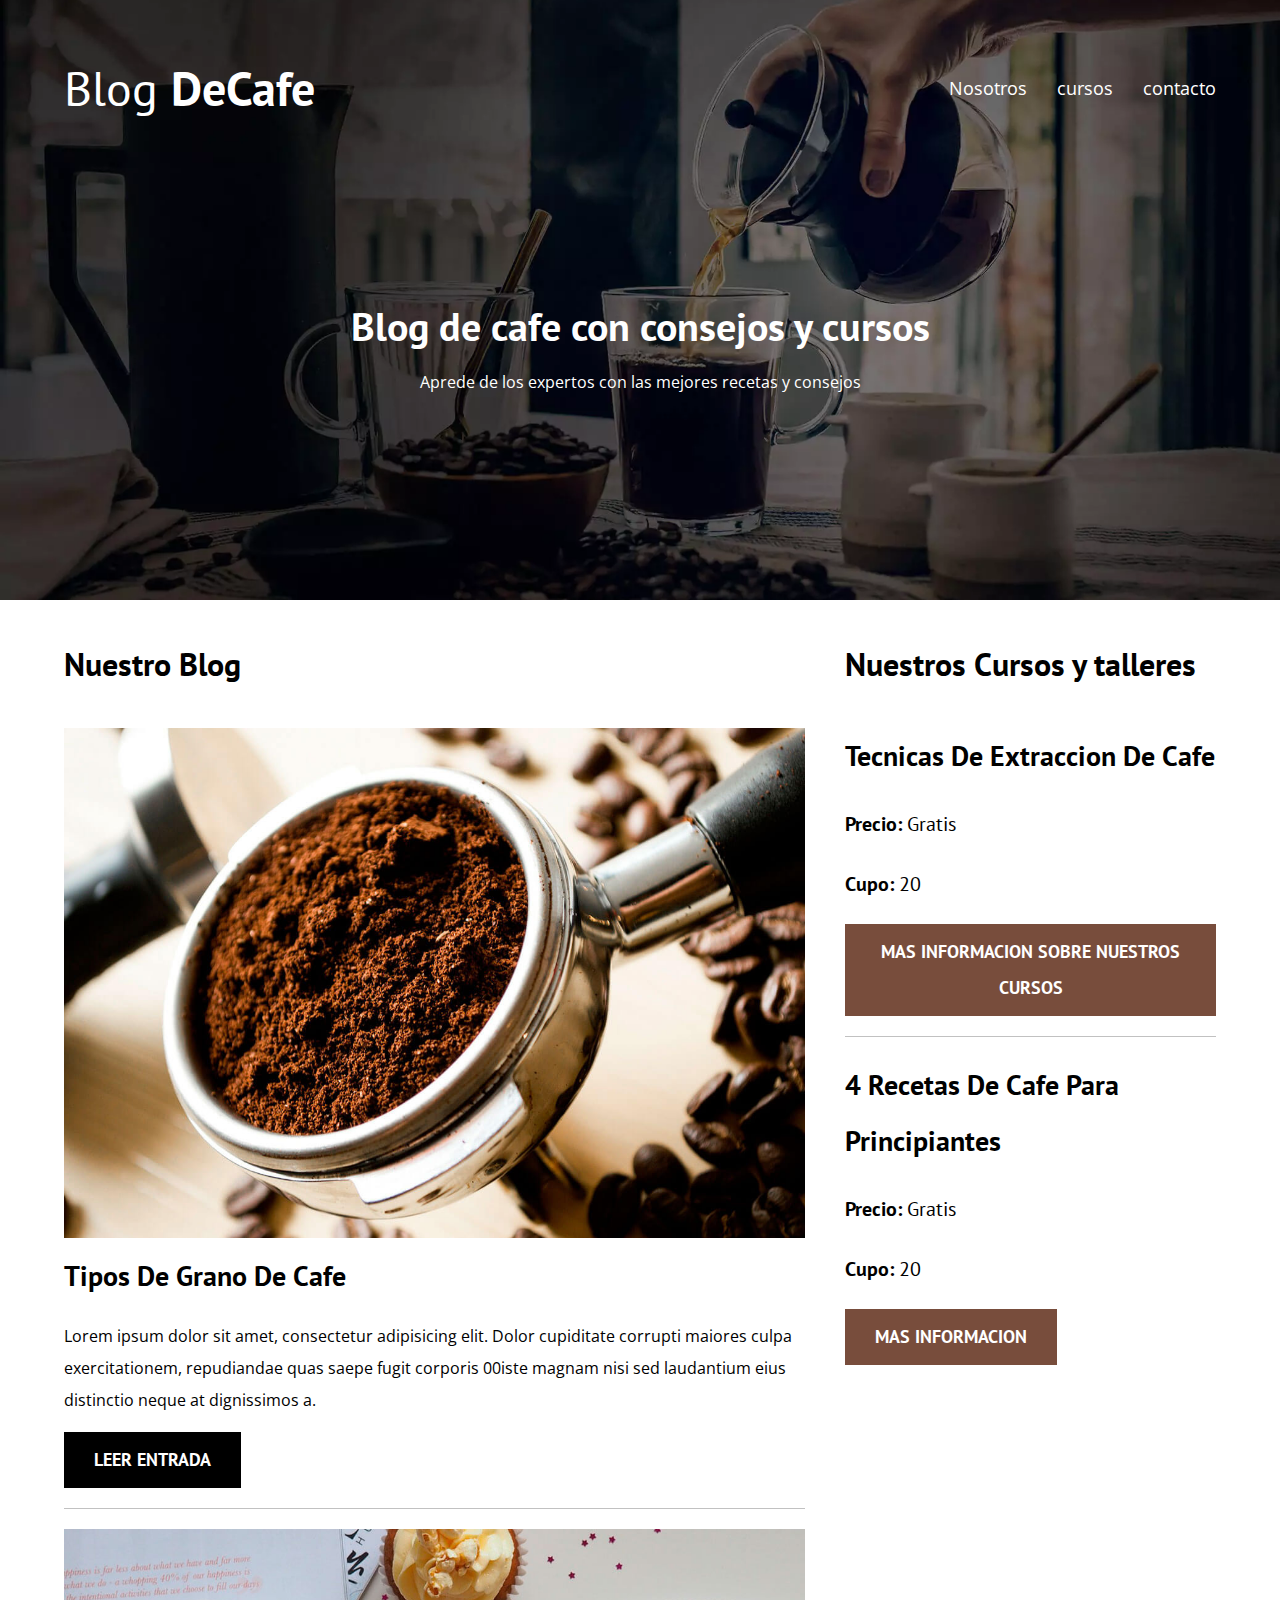
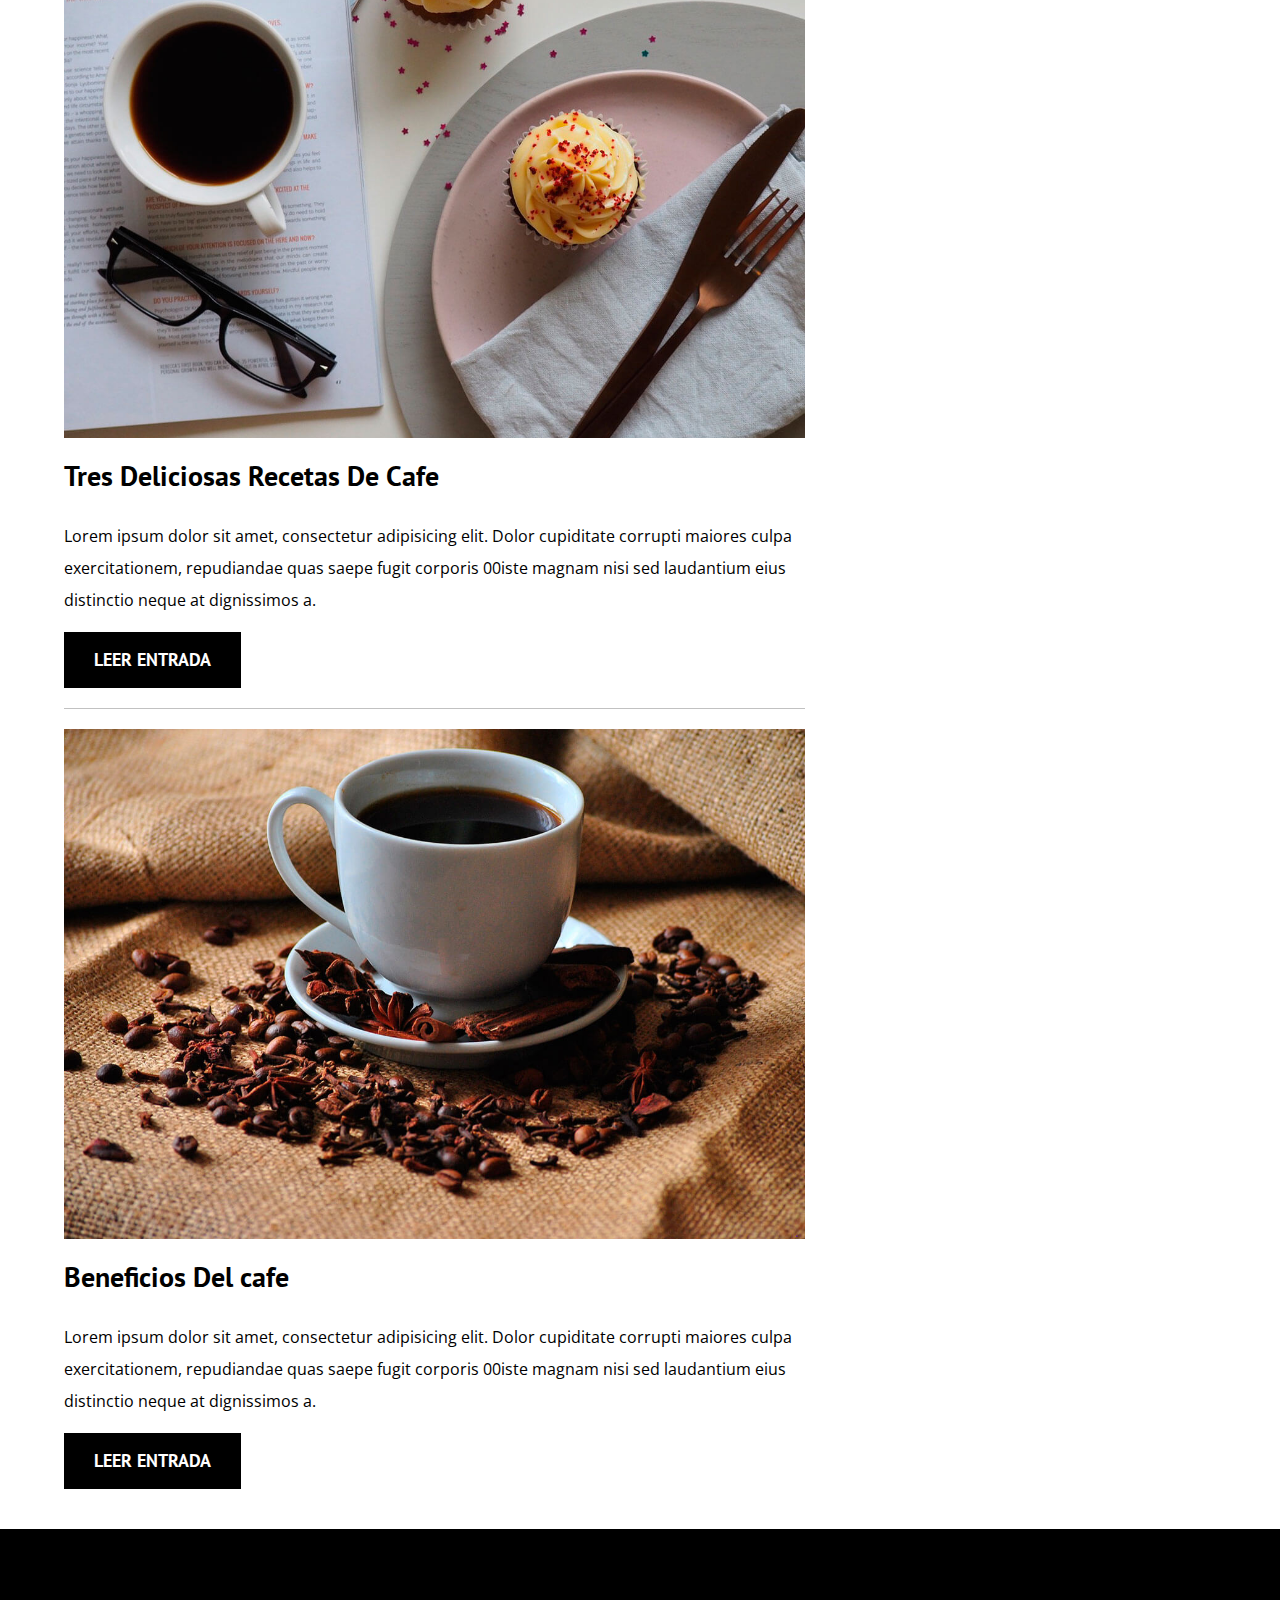
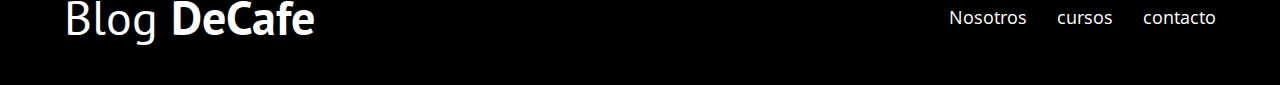
<file: index.html>
<!DOCTYPE html>
<html lang="en">
<head>
    <meta charset="UTF-8">
    <meta name="viewport" content="width=device-width, initial-scale=1.0">
    <title>BlogDeCafe</title>
    <meta name="description" content="pagina web de blog de cafe">
    <link rel="preconnect" href="https://fonts.googleapis.com">
    <link rel="preconnect" href="https://fonts.gstatic.com" crossorigin>
    
    <!--prefetch va a acargar la siguiente pagina a la cual el usuario vaya-->
    <link rel="prefetch" href="nosotros.html" as="document">



    <!--Preload, a diferencia del loading="lazy" el preload es algo que queremos descargar de manera primordial-->

    <link rel="preload" href="css/normalize.css" as="style"> <!--preload-->
    <link rel="stylesheet" href="css/normalize.css"> <!-- lo que se le hizo  el preload-->

    <link rel="preload" href="https://fonts.googleapis.com/css2?family=Open+Sans&family=PT+Sans:wght@400;700&display=swap" 
    crossorigin="crossorigin"as="font"> <!--para hacerle preload a algo que viene de un dominio externo se debe pegar la url y poner crossorigin y as="font"-->
    <link href="https://fonts.googleapis.com/css2?family=Open+Sans&family=PT+Sans:wght@400;700&display=swap" rel="stylesheet"><!-- lo que se le hizo  el preload-->
    

    <link rel="preload" href="css/style.css" as="style"><!--preload-->
    <link rel="stylesheet" href="css/style.css"><!-- lo que se le hizo  el preload-->


</head>
<body>
    <header class="header">

        <div class="contenedor">
            <div class="barra">
                <a class="logo" href="index.html">
                    <h1 class="logo__nombre no-margin centrar-texto">Blog <span class="logo__bold">DeCafe</span></h1>
                </a>
                <nav class="navegacion">
                    <a href="nosotros.html" class="navegacion__enlace">Nosotros</a>
                    <a href="cursos.html" class="navegacion__enlace">cursos</a>
                    <a href="contacto.html" class="navegacion__enlace">contacto</a>
                </nav>
            </div>
        </div>
        <div class="header__texto">
            <h2 class="no-margin">Blog de cafe con consejos y cursos</h2>
            <p class="no-margin">Aprede de los expertos con las mejores recetas y consejos</p>
        </div>
    </header>

    <div class="contenedor contenido-principal">
        <main class="blog">
            <h3>Nuestro Blog</h3>

            <article class="entrada">   
                <div class="entrada__imagen">
                    <picture>
                        <source srcset="img/blog1.webp" type="image/webp"> <!--para que la imagen sea mas ligera, si el navegador lo soporta cargara esta imagen, si no cargara la imagen de la etiqueta que puse abajo-->
                    </picture>
                    <img loading="lazy" src="img/blog1.jpg" atl="imagen blog"> <!--loading="lazy" para que la imagen no cargue sino hasta que el usuario haga scroll para verla, esto mejorara el performance de la pagina-->
                </div>
                <div class="entrada__contenido">
                    <h4 class="no-margin">Tipos De Grano De Cafe</h4>
                    <p>Lorem ipsum dolor sit amet, consectetur adipisicing elit. Dolor cupiditate 
                    corrupti maiores culpa exercitationem, repudiandae quas saepe fugit corporis 
                    00iste magnam nisi sed laudantium eius distinctio neque at dignissimos a.</p>
                    <a href="entrada.html" class="boton boton--primario">Leer Entrada</a>
                </div>
            </article>

            
            <article class="entrada">   
                <div class="entrada__imagen">
                    <picture>
                        <source srcset="img/blog2.webp" type="image/webp"> <!--para que la imagen sea mas ligera, si el navegador lo soporta cargara esta imagen, si no cargara la imagen de la etiqueta que puse abajo-->
                    </picture>
                    <img loading="lazy" src="img/blog2.jpg" atl="imagen blog">
                </div>
                <div class="entrada__contenido">
                    <h4 class="no-margin">Tres Deliciosas Recetas De Cafe</h4>
                    <p>Lorem ipsum dolor sit amet, consectetur adipisicing elit. Dolor cupiditate 
                    corrupti maiores culpa exercitationem, repudiandae quas saepe fugit corporis 
                    00iste magnam nisi sed laudantium eius distinctio neque at dignissimos a.</p>
                    <a href="entrada.html" class="boton boton--primario">Leer Entrada</a>
                </div>
            </article>

            
            <article class="entrada">   
                <div class="entrada__imagen">
                    <picture>
                        <source srcset="img/blog3.webp" type="image/webp"> <!--para que la imagen sea mas ligera, si el navegador lo soporta cargara esta imagen, si no cargara la imagen de la etiqueta que puse abajo-->
                    </picture>
                    <img loading="lazy" src="img/blog3.jpg" atl="imagen blog">
                </div>
                <div class="entrada__contenido">
                    <h4 class="no-margin">Beneficios Del cafe</h4>
                    <p>Lorem ipsum dolor sit amet, consectetur adipisicing elit. Dolor cupiditate 
                    corrupti maiores culpa exercitationem, repudiandae quas saepe fugit corporis 
                    00iste magnam nisi sed laudantium eius distinctio neque at dignissimos a.</p>
                    <a href="entrada.html" class="boton boton--primario">Leer Entrada</a>
                </div>
            </article>

        </main>
        <aside class="sidebar">
            <h3>Nuestros Cursos y talleres</h3>
            <ul class="cursos no-padding"> <!--Etiqueta para crear listas no ordernadas-->
                <li class="widget-curso">
                    <h4 class="no-margin">Tecnicas De Extraccion De Cafe</h4>
                    <p class="widget-curso__label">Precio:
                    <span class="widget-curso__info">Gratis</span>
                    </p>
                    <p class="widget-curso__label">Cupo:
                        <span class="widget-curso__info">20</span>
                        </p>
                        <a href="entrada.html" class="boton boton--secundario">Mas Informacion sobre 
                        nuestros cursos</a>
                </li>

                <li class="widget-curso">
                            <h4 class="no-margin">4 Recetas De Cafe Para Principiantes</h4>
                            <p class="widget-curso__label">Precio:
                            <span class="widget-curso__info">Gratis</span>
                            </p>
                            <p class="widget-curso__label">Cupo:
                                <span class="widget-curso__info">20</span>
                                </p>
                                <a href="entrada.html" class="boton boton--secundario">Mas Informacion</a>
                </li>
            </ul>
        </aside>
    </div>

    <footer class="footer">
        <div class="contenedor">
            <div class="barra">
                <a class="logo" href="index.html">
                    <h1 class="logo__nombre no-margin centrar-texto">Blog <span class="logo__bold">DeCafe</span></h1>
                </a>
                <nav class="navegacion">
                    <a href="nosotros.html" class="navegacion__enlace">Nosotros</a>
                    <a href="cursos.html" class="navegacion__enlace">cursos</a>
                    <a href="contacto.html" class="navegacion__enlace">contacto</a>
                </nav>
            </div> 
        </div>
    </footer>
    <script src="js/modernizr.js"></script>
</body>
</html>
</file>
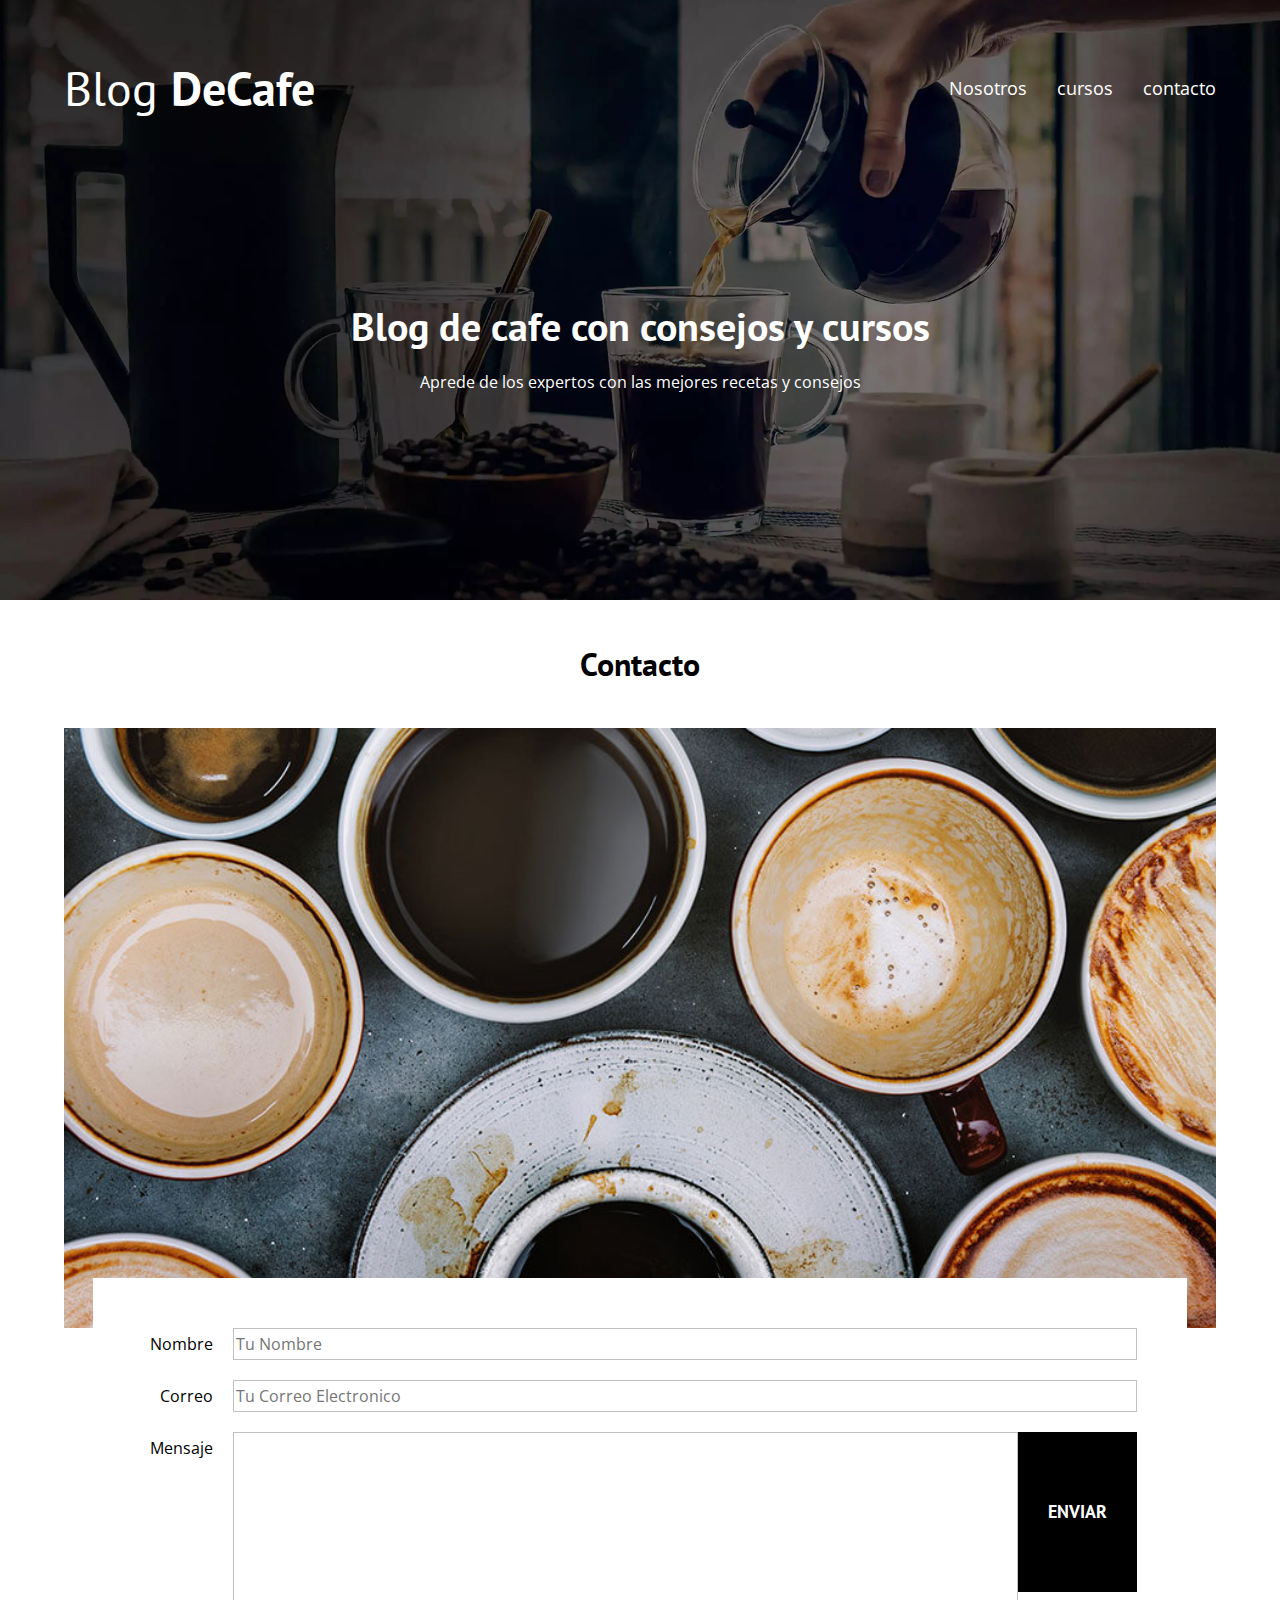
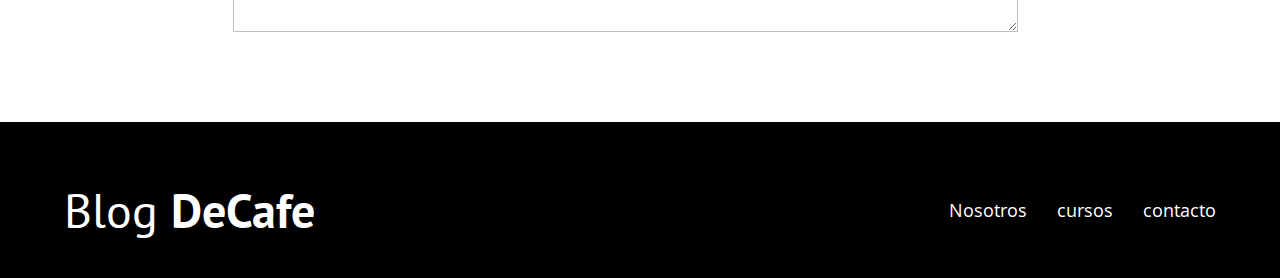
<file: contacto.html>
<!DOCTYPE html>
<html lang="en">
<head>
    <meta charset="UTF-8">
    <meta name="viewport" content="width=device-width, initial-scale=1.0">
    <title>BlogDeCafe</title>
    <link rel="stylesheet" href="css/normalize.css">
    <link rel="preconnect" href="https://fonts.googleapis.com">
    <link rel="preconnect" href="https://fonts.gstatic.com" crossorigin>
    <link href="https://fonts.googleapis.com/css2?family=Open+Sans&family=PT+Sans:wght@400;700&display=swap" rel="stylesheet">
    <link rel="stylesheet" href="css/style.css">
</head>
<body>
    <header class="header">

        <div class="contenedor">
            <div class="barra">
                <a class="logo" href="index.html">
                    <h1 class="logo__nombre no-margin centrar-texto">Blog <span class="logo__bold">DeCafe</span></h1>
                </a>
                <nav class="navegacion">
                    <a href="nosotros.html" class="navegacion__enlace">Nosotros</a>
                    <a href="cursos.html" class="navegacion__enlace">cursos</a>
                    <a href="contacto.html" class="navegacion__enlace">contacto</a>
                </nav>
            </div>
        </div>
        <div class="header__texto">
            <h2 class="no-margin">Blog de cafe con consejos y cursos</h2>
            <p class="no-margin">Aprede de los expertos con las mejores recetas y consejos</p>
        </div>
    </header>

    <main class="contenedor ">
        <h3 class="centrar-texto">Contacto</h3>
        <div class="contacto-bg"> </div>

        <form class="formulario">
            <div class="campo">
                <label class="campo__label" for="nombre">Nombre</label> <!--en "for" se llama el id del input que se va a asignar, como un tipo de ayuda para personas con dificultades que vissiten el sitio web-->
                <input 
                    class="campo__field"
                    type="text" 
                    placeholder="Tu Nombre" 
                    id="nombre"> <!--id es un atributo como una clase pero que no se puede repetir en la pagina nunca mas-->
            </div>

            <div class="campo">
                <label class="campo__label" for="email">Correo</label> <!--en "for" se llama el id del input que se va a asignar, como un tipo de ayuda para personas con dificultades que vissiten el sitio web-->
                <input 
                    class="campo__field"
                    type="email" 
                    placeholder="Tu Correo Electronico" 
                    id="email"> <!--id es un atributo como una clase pero que no se puede repetir en la pagina nunca mas-->
            </div>

            <div class="campo">
                <label class="campo__label" for="mensaje">Mensaje</label> <!--en "for" se llama el id del input que se va a asignar, como un tipo de ayuda para personas con dificultades que vissiten el sitio web-->
            <textarea 
            class="campo__field campo__field--textarea"
            id="mensaje">
            </textarea>
            <div class="campo">
                <input 
                type="submit" 
                value="enviar" 
                class="boton boton--primario">
            </div>

        </form>

    </main>

    <footer class="footer">
        <div class="contenedor">
            <div class="barra">
                <a class="logo" href="index.html">
                    <h1 class="logo__nombre no-margin centrar-texto">Blog <span class="logo__bold">DeCafe</span></h1>
                </a>
                <nav class="navegacion">
                    <a href="nosotros.html" class="navegacion__enlace">Nosotros</a>
                    <a href="cursos.html" class="navegacion__enlace">cursos</a>
                    <a href="contacto.html" class="navegacion__enlace">contacto</a>
                </nav>
            </div> 
        </div>
    </footer>

</body>
</html>
</file>
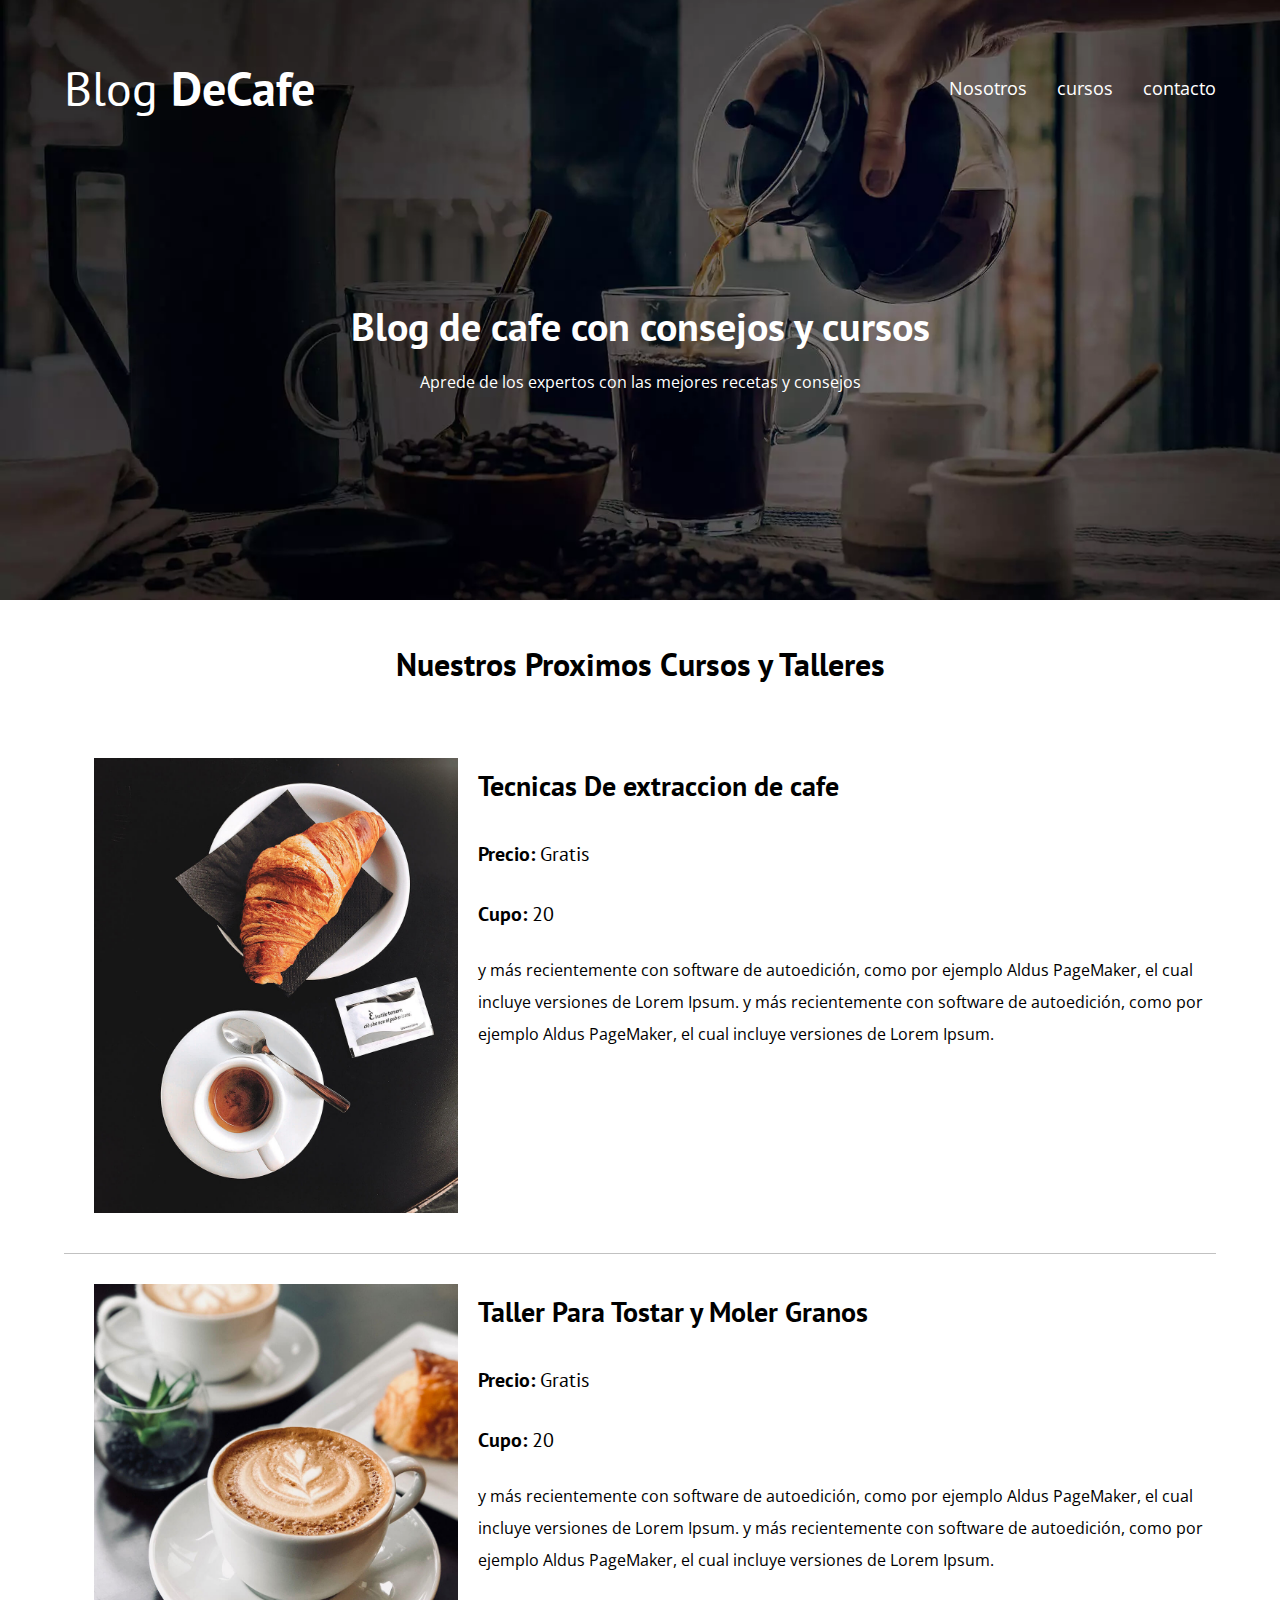
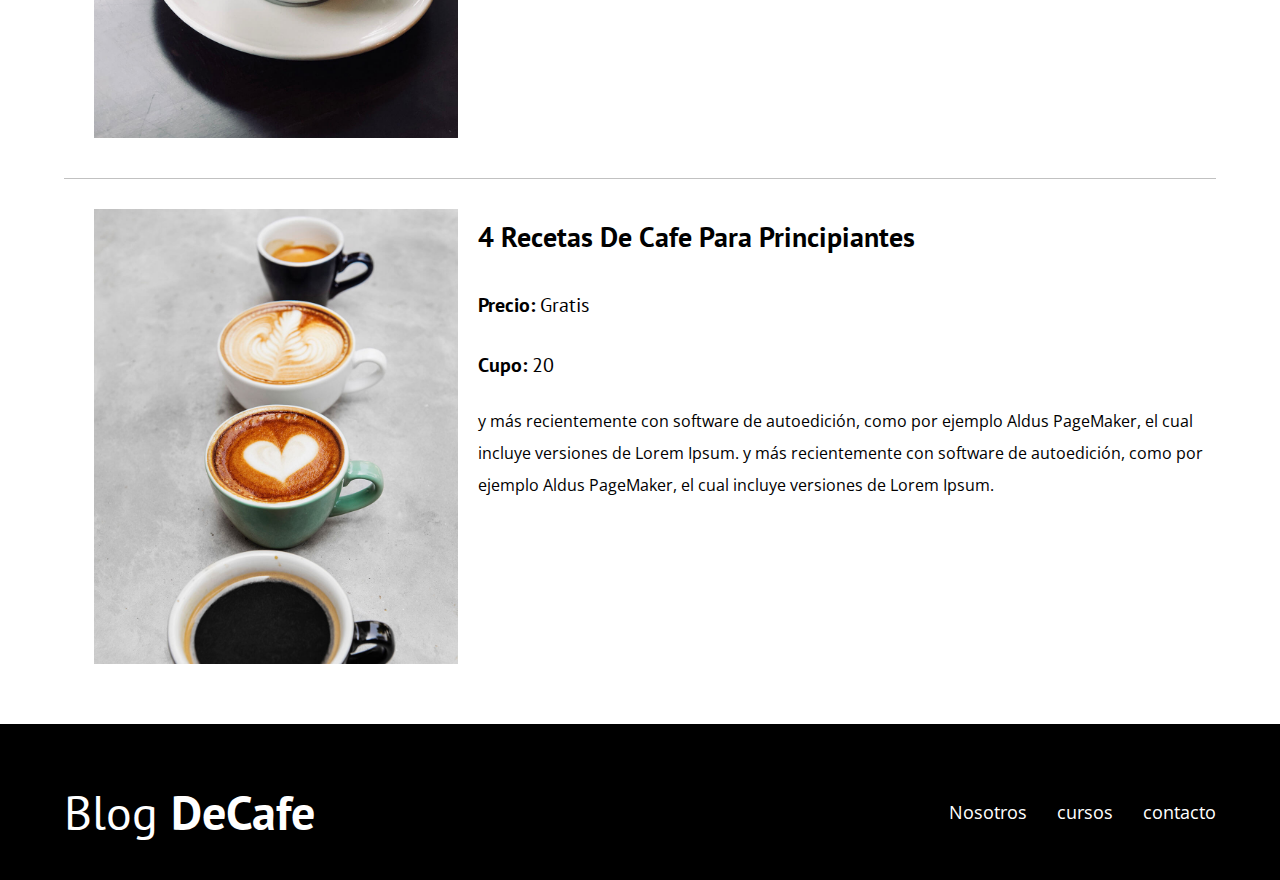
<file: cursos.html>
<!DOCTYPE html>
<html lang="en">
<head>
    <meta charset="UTF-8">
    <meta name="viewport" content="width=device-width, initial-scale=1.0">
    <title>BlogDeCafe</title>
    <link rel="stylesheet" href="css/normalize.css">
    <link rel="preconnect" href="https://fonts.googleapis.com">
    <link rel="preconnect" href="https://fonts.gstatic.com" crossorigin>
    <link href="https://fonts.googleapis.com/css2?family=Open+Sans&family=PT+Sans:wght@400;700&display=swap" rel="stylesheet">
    <link rel="stylesheet" href="css/style.css">
</head>
<body>
    <header class="header">

        <div class="contenedor">
            <div class="barra">
                <a class="logo" href="index.html">
                    <h1 class="logo__nombre no-margin centrar-texto">Blog <span class="logo__bold">DeCafe</span></h1>
                </a>
                <nav class="navegacion">
                    <a href="nosotros.html" class="navegacion__enlace">Nosotros</a>
                    <a href="cursos.html" class="navegacion__enlace">cursos</a>
                    <a href="contacto.html" class="navegacion__enlace">contacto</a>
                </nav>
            </div>
        </div>
        <div class="header__texto">
            <h2 class="no-margin">Blog de cafe con consejos y cursos</h2>
            <p class="no-margin">Aprede de los expertos con las mejores recetas y consejos</p>
        </div>
    </header>

    <main class="contenedor ">
        <h3 class="centrar-texto">Nuestros Proximos Cursos y Talleres</h3>

        <div class="curso">

            <div class="curso__imagen">
                <img src="img/curso1.jpg" alt="Curso imagen">
            </div>

            <div class="curso__informacion">
                <h4 class="no-margin">Tecnicas De extraccion de cafe</h4>
            <p class="curso__label">Precio:
            <span class="curso__info">Gratis</span>
            </p>
            <p class="curso__label">Cupo:
                <span class="curso__info">20</span>
                </p>
                <p class="curso__descripcion">
                    y más recientemente con software de autoedición, 
                    como por ejemplo Aldus PageMaker, el cual incluye versiones de Lorem Ipsum.
                    y más recientemente con software de autoedición, 
                    como por ejemplo Aldus PageMaker, el cual incluye versiones de Lorem Ipsum.
                </p>
            </div> <!--cierre de curso informacion-->
        </div> <!--cierre del curso-->

        <div class="curso">

            <div class="curso__imagen">
                <img src="img/curso2.jpg" alt="Curso imagen">
            </div>

            <div class="curso__informacion">
                <h4 class="no-margin">Taller Para Tostar y Moler Granos</h4>
            <p class="curso__label">Precio:
            <span class="curso__info">Gratis</span>
            </p>
            <p class="curso__label">Cupo:
                <span class="curso__info">20</span>
                </p>
                <p class="curso__descripcion">
                    y más recientemente con software de autoedición, 
                    como por ejemplo Aldus PageMaker, el cual incluye versiones de Lorem Ipsum.
                    y más recientemente con software de autoedición, 
                    como por ejemplo Aldus PageMaker, el cual incluye versiones de Lorem Ipsum.
                </p>
            </div> <!--cierre de curso informacion-->
        </div> <!--cierre del curso-->

        <div class="curso">

            <div class="curso__imagen">
                <img src="img/curso3.jpg" alt="Curso imagen">
            </div>

            <div class="curso__informacion">
                <h4 class="no-margin">4 Recetas De Cafe Para Principiantes</h4>
            <p class="curso__label">Precio:
            <span class="curso__info">Gratis</span>
            </p>
            <p class="curso__label">Cupo:
                <span class="curso__info">20</span>
                </p>
                <p class="curso__descripcion">
                    y más recientemente con software de autoedición, 
                    como por ejemplo Aldus PageMaker, el cual incluye versiones de Lorem Ipsum.
                    y más recientemente con software de autoedición, 
                    como por ejemplo Aldus PageMaker, el cual incluye versiones de Lorem Ipsum.
                </p>
            </div> <!--cierre de curso informacion-->
        </div> <!--cierre del curso-->

    </main>

    <footer class="footer">
        <div class="contenedor">
            <div class="barra">
                <a class="logo" href="index.html">
                    <h1 class="logo__nombre no-margin centrar-texto">Blog <span class="logo__bold">DeCafe</span></h1>
                </a>
                <nav class="navegacion">
                    <a href="nosotros.html" class="navegacion__enlace">Nosotros</a>
                    <a href="cursos.html" class="navegacion__enlace">cursos</a>
                    <a href="contacto.html" class="navegacion__enlace">contacto</a>
                </nav>
            </div> 
        </div>
    </footer>

</body>
</html>
</file>
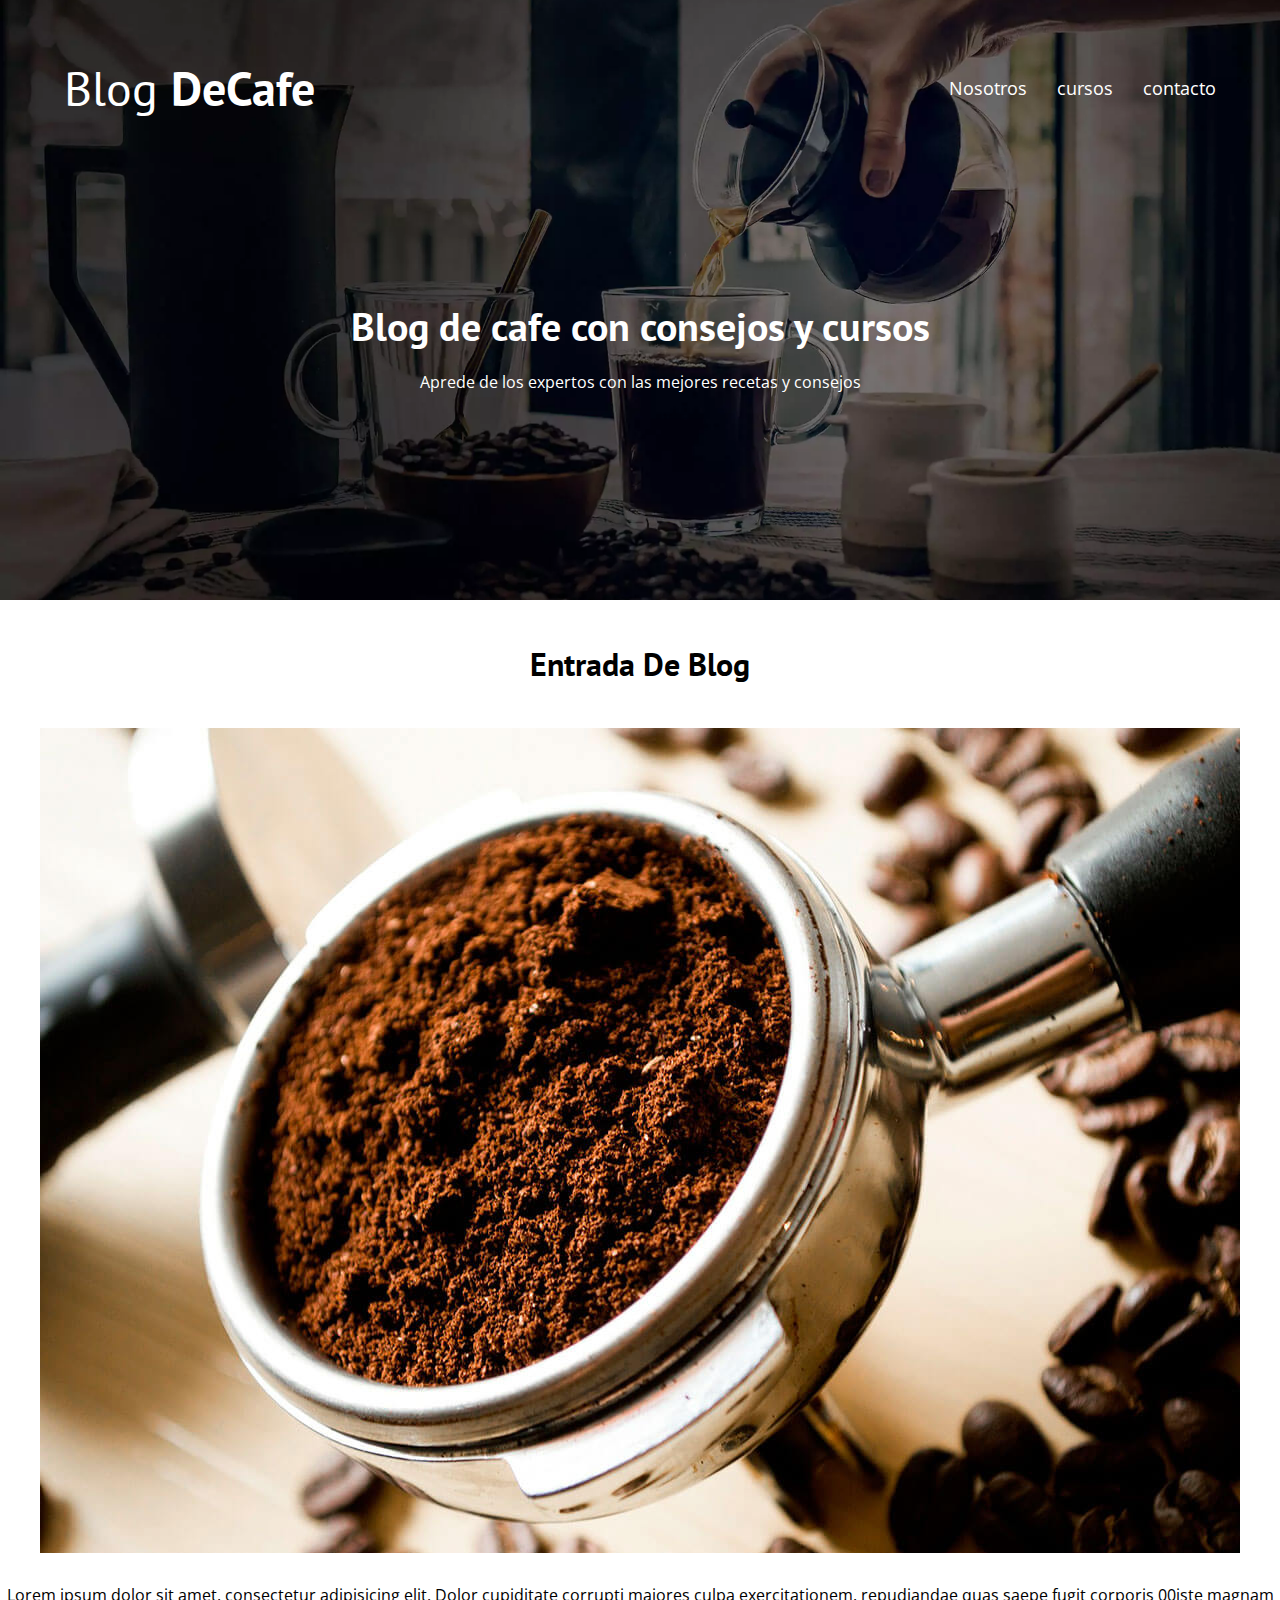
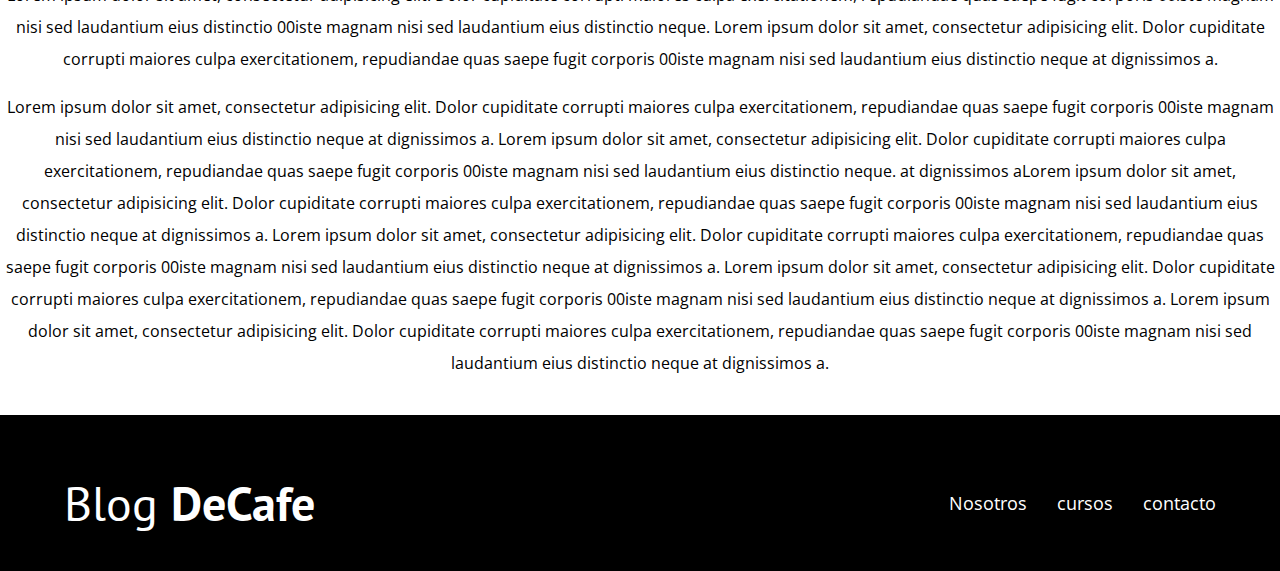
<file: entrada.html>
<!DOCTYPE html>
<html lang="en">
<head>
    <meta charset="UTF-8">
    <meta name="viewport" content="width=device-width, initial-scale=1.0">
    <title>BlogDeCafe</title>
    <link rel="stylesheet" href="css/normalize.css">
    <link rel="preconnect" href="https://fonts.googleapis.com">
    <link rel="preconnect" href="https://fonts.gstatic.com" crossorigin>
    <link href="https://fonts.googleapis.com/css2?family=Open+Sans&family=PT+Sans:wght@400;700&display=swap" rel="stylesheet">
    <link rel="stylesheet" href="css/style.css">
</head>
<body>
    <header class="header">

        <div class="contenedor">
            <div class="barra">
                <a class="logo" href="index.html">
                    <h1 class="logo__nombre no-margin centrar-texto">Blog <span class="logo__bold">DeCafe</span></h1>
                </a>
                <nav class="navegacion">
                    <a href="nosotros.html" class="navegacion__enlace">Nosotros</a>
                    <a href="cursos.html" class="navegacion__enlace">cursos</a>
                    <a href="contacto.html" class="navegacion__enlace">contacto</a>
                </nav>
            </div>
        </div>
        <div class="header__texto">
            <h2 class="no-margin">Blog de cafe con consejos y cursos</h2>
            <p class="no-margin">Aprede de los expertos con las mejores recetas y consejos</p>
        </div>
    </header>

    <div class="principal">
        <main class="contenido">
            <h3>Entrada De Blog</h3>

            <div class="blog__principal">   
                <div class="blog__imagen">
                    <img src="img/blog1.jpg" atl="imagen blog">
                </div>
                <div class="blog__entrada">
                    <p>Lorem ipsum dolor sit amet, consectetur adipisicing elit. Dolor cupiditate 
                    corrupti maiores culpa exercitationem, repudiandae quas saepe fugit corporis 
                    00iste magnam nisi sed laudantium eius distinctio
                    00iste magnam nisi sed laudantium eius distinctio neque.
                    Lorem ipsum dolor sit amet, consectetur adipisicing elit. Dolor cupiditate 
                    corrupti maiores culpa exercitationem, repudiandae quas saepe fugit corporis 
                    00iste magnam nisi sed laudantium eius distinctio neque at dignissimos a.</p>
                    <p>Lorem ipsum dolor sit amet, consectetur adipisicing elit. Dolor cupiditate 
                        corrupti maiores culpa exercitationem, repudiandae quas saepe fugit corporis 
                        00iste magnam nisi sed laudantium eius distinctio neque at dignissimos a.
                        Lorem ipsum dolor sit amet, consectetur adipisicing elit. Dolor cupiditate 
                        corrupti maiores culpa exercitationem, repudiandae quas saepe fugit corporis 
                        00iste magnam nisi sed laudantium eius distinctio neque.
                        at dignissimos aLorem ipsum dolor sit amet, consectetur adipisicing elit. Dolor cupiditate 
                        corrupti maiores culpa exercitationem, repudiandae quas saepe fugit corporis 
                        00iste magnam nisi sed laudantium eius distinctio neque at dignissimos a.
                        Lorem ipsum dolor sit amet, consectetur adipisicing elit. Dolor cupiditate 
                        corrupti maiores culpa exercitationem, repudiandae quas saepe fugit corporis 
                        00iste magnam nisi sed laudantium eius distinctio neque at dignissimos a.
                        Lorem ipsum dolor sit amet, consectetur adipisicing elit. Dolor cupiditate 
                        corrupti maiores culpa exercitationem, repudiandae quas saepe fugit corporis 
                        00iste magnam nisi sed laudantium eius distinctio neque at dignissimos a.
                        Lorem ipsum dolor sit amet, consectetur adipisicing elit. Dolor cupiditate 
                        corrupti maiores culpa exercitationem, repudiandae quas saepe fugit corporis 
                        00iste magnam nisi sed laudantium eius distinctio neque at dignissimos a.</p>
                </div>
            </div>
        </main>
    </div>

    <footer class="footer">
        <div class="contenedor">
            <div class="barra">
                <a class="logo" href="index.html">
                    <h1 class="logo__nombre no-margin centrar-texto">Blog <span class="logo__bold">DeCafe</span></h1>
                </a>
                <nav class="navegacion">
                    <a href="nosotros.html" class="navegacion__enlace">Nosotros</a>
                    <a href="cursos.html" class="navegacion__enlace">cursos</a>
                    <a href="contacto.html" class="navegacion__enlace">contacto</a>
                </nav>
            </div> 
        </div>
    </footer>

</body>
</html>
</file>
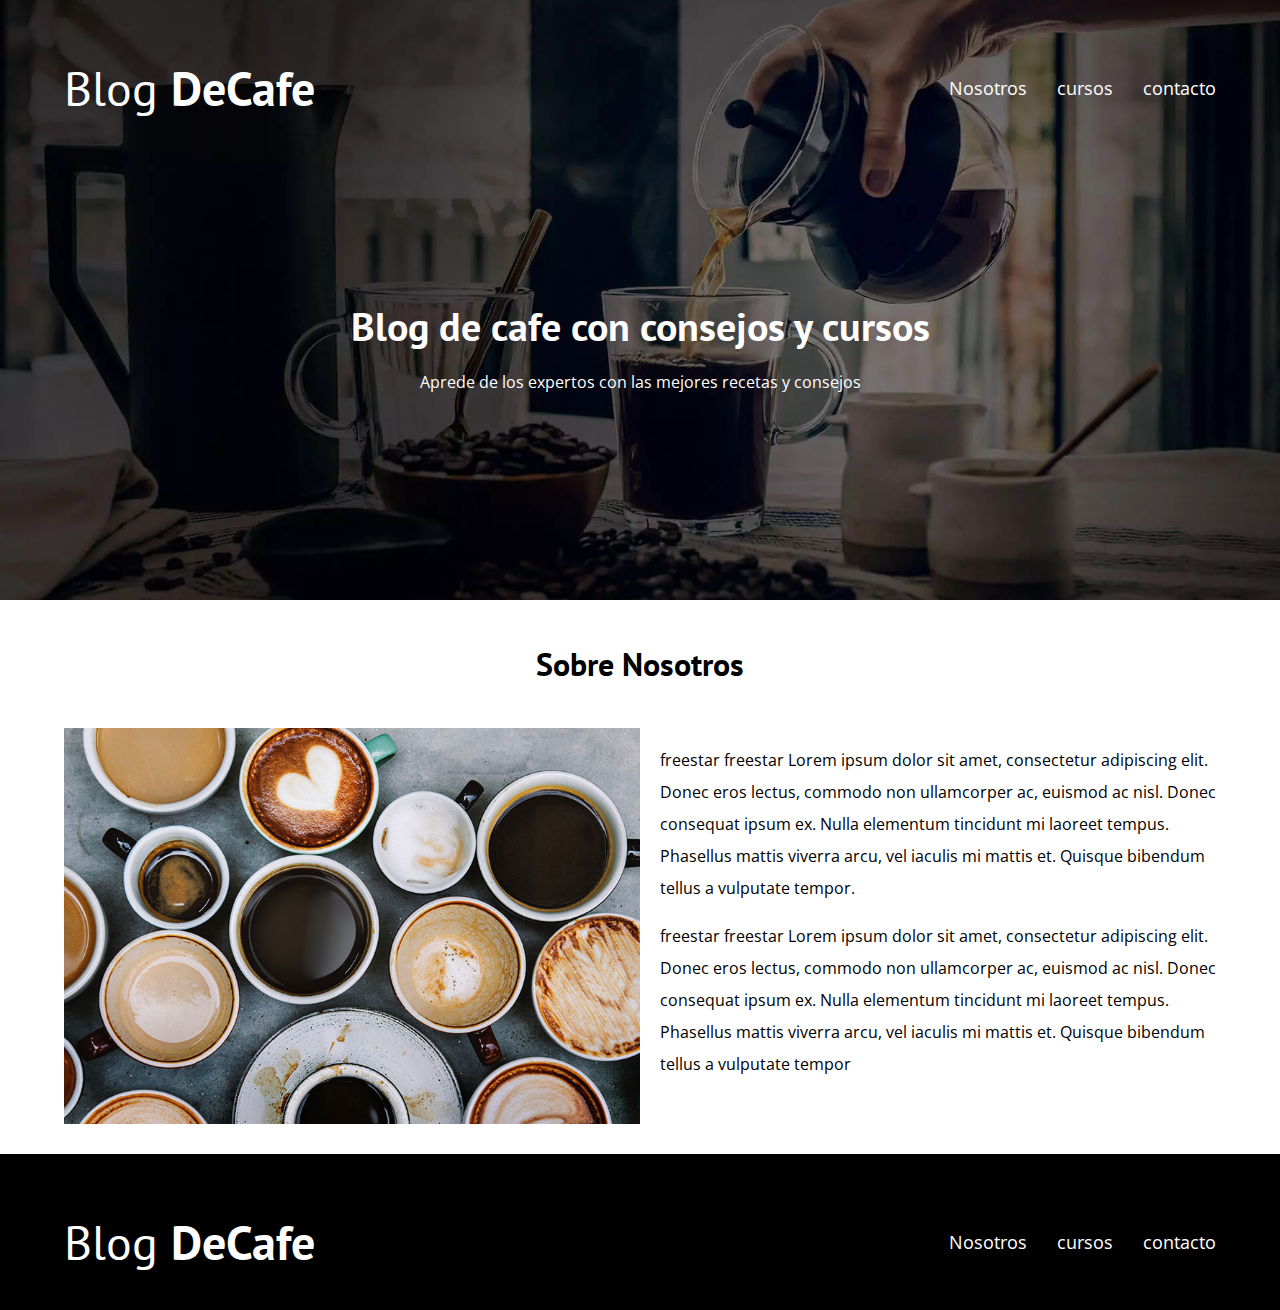
<file: nosotros.html>
<!DOCTYPE html>
<html lang="en">
<head>
    <meta charset="UTF-8">
    <meta name="viewport" content="width=device-width, initial-scale=1.0">
    <title>BlogDeCafe</title>
    <link rel="stylesheet" href="css/normalize.css">
    <link rel="preconnect" href="https://fonts.googleapis.com">
    <link rel="preconnect" href="https://fonts.gstatic.com" crossorigin>
    <link href="https://fonts.googleapis.com/css2?family=Open+Sans&family=PT+Sans:wght@400;700&display=swap" rel="stylesheet">
    <link rel="stylesheet" href="css/style.css">
</head>
<body>
    <header class="header">

        <div class="contenedor">
            <div class="barra">
                <a class="logo" href="index.html">
                    <h1 class="logo__nombre no-margin centrar-texto">Blog <span class="logo__bold">DeCafe</span></h1>
                </a>
                <nav class="navegacion">
                    <a href="nosotros.html" class="navegacion__enlace">Nosotros</a>
                    <a href="cursos.html" class="navegacion__enlace">cursos</a>
                    <a href="contacto.html" class="navegacion__enlace">contacto</a>
                </nav>
            </div>
        </div>
        <div class="header__texto">
            <h2 class="no-margin">Blog de cafe con consejos y cursos</h2>
            <p class="no-margin">Aprede de los expertos con las mejores recetas y consejos</p>
        </div>
    </header>

    <main class="contenedor ">
        <h3 class="centrar-texto">Sobre Nosotros</h3>

        <div class="sobre-nosotros">
            <div class="sobre-nosotros__imagen">
                <img src="img/nosotros.jpg" alt="imagen nosotros">
            </div>
            <div class="sobre-nosotros__texto">
                <p>freestar freestar Lorem ipsum dolor sit amet, consectetur adipiscing elit. Donec eros
                lectus, commodo non ullamcorper ac, euismod ac nisl. Donec consequat ipsum ex. Nulla 
                elementum tincidunt mi laoreet tempus. Phasellus mattis viverra arcu, vel iaculis mi 
                mattis et. Quisque bibendum tellus a vulputate tempor.

                <p>freestar freestar Lorem ipsum dolor sit amet, consectetur adipiscing elit. Donec eros
                lectus, commodo non ullamcorper ac, euismod ac nisl. Donec consequat ipsum ex. Nulla 
                elementum tincidunt mi laoreet tempus. Phasellus mattis viverra arcu, vel iaculis mi 
                mattis et. Quisque bibendum tellus a vulputate tempor</p>
                </p>
            </div>
        </div>
    </main>

    <footer class="footer">
        <div class="contenedor">
            <div class="barra">
                <a class="logo" href="index.html">
                    <h1 class="logo__nombre no-margin centrar-texto">Blog <span class="logo__bold">DeCafe</span></h1>
                </a>
                <nav class="navegacion">
                    <a href="nosotros.html" class="navegacion__enlace">Nosotros</a>
                    <a href="cursos.html" class="navegacion__enlace">cursos</a>
                    <a href="contacto.html" class="navegacion__enlace">contacto</a>
                </nav>
            </div> 
        </div>
    </footer>

</body>
</html>
</file>
<file: css/style.css>
:root{
    --fuenteHeading: 'PT Sans', Sans-Serif;
    --fuenteParrafos: 'Open Sans', Sans-Serif;

    --primario: #784D3c;
    --blaco: #ffff;
    --gris: #c1c1c1;
    --negro: #000;
}

html{
    box-sizing: border-box;
    font-size: 62.5%; /*1rem = 10px*/
}
*, *:before, *:after{
    box-sizing: inherit;
}

body{
    font-family: var(--fuenteParrafos);
    font-size: 1.6rem;
    line-height: 2; /*tamaño de espacio en interlineado*/
}


/*Globales*/

.contenedor{
    max-width: 120rem;
    width:90%;
    margin:0 auto; /*para centrar contenido*/
}

a {
    text-decoration: none; /*para eliminar la linea de abajo de los enlaces*/
}

h1, h2, h3, h4{
    font-family: var(--fuenteHeading);
}
h1{
    font-size: 4.8rem;
}
h2{
    font-size:4rem;
}
h3{
    font-size:3.2rem;
}
h4{
    font-size:2.8rem;
}

img{
    max-width: 100%;
}

/*Utilidades*/

.no-margin{
    margin:0;
}

.no-padding{
    padding:0;
}
.centrar-texto{
    text-align: center;
}

/*Header*/
.header{
    background-image: url(../img/banner.webp);
    height: 60rem; /*para que la imagen aparezca en pantalla*/
    background-size: cover; /*para que tome todo el espacio disponible*/
    background-repeat: no-repeat;
    background-position: center center; /*para que la imagen fluya y cambie conforme cambia el tamaño de la pantalla*/
    
}

.header__texto{
    text-align: center;
    color:var(--blaco);
    margin-top: 5rem;
}

@media(min-width:768px){
    .header__texto{
        margin-top: 15rem;
    }
}
.barra{
    padding-top:4rem;
}
@media(min-width:768px){
    .barra{
        display: flex;
        justify-content: space-between;/*para alinear horizontalemnte*/
        align-items: center; /*para alinear verticalmente*/

    }
}

.logo{
    color: var(--blaco);
}
.logo__nombre{
    font-weight: 400;
}
.logo__bold{
    font-weight: 700;
}

@media(min-width:768px){
    .navegacion{
        display: flex;
        gap: 3rem;
    }
}

.navegacion__enlace{
    display:block; /*para que se vean uno encima del otro en caso de celulares*/
    text-align: center; /*para alinear el texto al medio*/
    font-size: 1.8rem;
    color:var(--blaco);
}

@media(min-width:768px){
.contenido-principal{
    display: grid;
    grid-template-columns: 2fr 1fr;
    column-gap: 4rem;
    
}
}

.entrada{
    border-bottom: 1px solid var(--gris);
    margin-bottom: 2rem;
}

.entrada:last-of-type{ /*para que al ultimo elemento le aplique una propiedad diferente*/
    border: none;
    margin-bottom: 0;
}

.boton{
    display: block;
    font-family: var(--fuenteHeading);
    color: var(--blaco);
    text-align:center;
    padding: 1rem 3rem;
    font-size: 1.8rem;
    text-transform: uppercase;
    font-weight: 700;
    margin-bottom: 2rem;
    border: none;

}

@media(min-width:768px){
    .boton{
        display: inline-block;
    }
}


.boton:hover{
    cursor: pointer;
}

.boton--primario{
    background-color: var(--negro);
}

.boton--secundario{
    background-color: var(--primario);
}

.cursos{
    list-style: none;
}


.widget-curso{
    border-bottom: 1px solid var(--gris);
    margin-bottom: 2rem;
}

.widget-curso:last-of-type{
    border:none;
    margin-bottom:0;
}

.widget-curso__label{
    font-family:var(--fuenteHeading);
    font-weight:700;
}

.widget-curso__info{
    font-weight:400;
}

.widget-curso__label,
.widget-curso__info{
    font-size: 2rem;
}

/*footer*/

.footer{
    background-color: var(--negro);
    padding-bottom: 2rem;
    margin-top: 2rem;
}



/*nosotros*/


@media(min-width:768px){
    .sobre-nosotros{
        display:grid;
        grid-template-columns: 50% 50%;
        column-gap: 2rem;
    }
}

/*@media(min-width:768px){ para hacer lo mismo de arriba pero con flexbox
    .sobre-nosotros{
        display:flex;
    }
    .sobre-nosotros_imagen,
    .sobre-nosotros_texto{
        flex-basis: 50%; para que tanto la imagen como el texto tomen el 50% cada una
    }*/

    /*cursos*/

    .curso{
        padding: 3rem, 0;
        border-bottom: 1px solid var(--gris); /*para poner una linea de serparacion*/
    }

    @media(min-width: 768px){
        .curso{
            display: grid;
            grid-template-columns: 33.3% 66.7%; /*para que la imagen sea mas pequeña y se ajuste al texto*/
            column-gap: 2rem;
            padding: 3rem;
        }
    }

    .curso:last-of-type{
        border: none;
    }

    .curso__label{
        font-family:var(--fuenteHeading);
        font-weight:700;
    } 
    .curso__info{
        font-weight:400;
    }
    .curso__label,
    .curso__info{
        font-size: 2rem;
    } 

    /*entrada*/

    .contenido{
        display: flex;
        flex-direction: column;
        text-align: center;
    }


/*contacto*/

.contacto-bg{
    background-image: url(../img/contacto.jpg);
    height: 60rem;
    background-repeat: no-repeat;
    background-size: cover;
    background-position: center center;
}

.formulario{
    background-color: var(--blaco);
    margin-top: -5rem; /*para que el contenido del formulario en vez de bajar suba, se pone un valor negativo*/
    margin-right: auto;
    margin-bottom: 0;
    margin-left: auto;
    width: 95%;
    padding: 5rem;

}

.campo{
    display: flex;
    margin-bottom: 2rem;
}

.campo__label{
    flex: 0 0 9rem; /*para que deje fijo el tamaño de los label*/
    text-align: right;
    padding-right: 2rem;
    
}

.campo__field{
    flex: 1;
    border: 1px solid var(--gris); /*para cambiarle el color a los bordes de los fields*/
}

.campo__field--textarea{
    height: 20rem;
}
</file>
